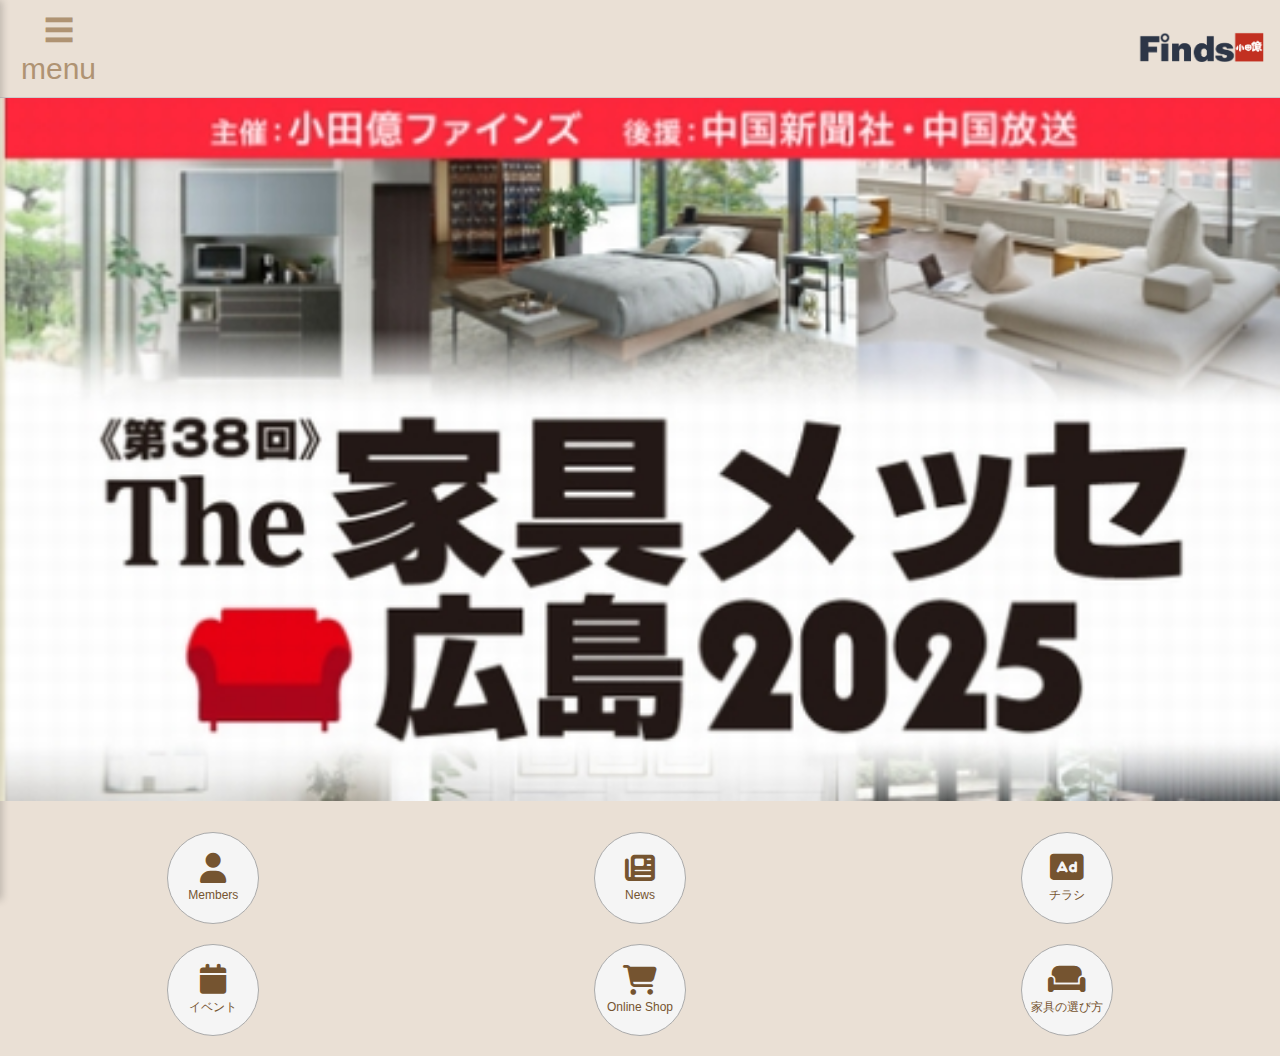
<file: index.html>
<!DOCTYPE html>
<html lang="ja">
<head>
  <meta charset="UTF-8">
  <meta name="viewport" content="width=device-width, initial-scale=1.0">
  <title>テストアプリ</title>

  <style>
    body {
      height: 100vh;
      margin: 0;
      font-family: 'Noto Sans Japanese',"ヒラギノ角ゴ Pro W3", "Hiragino Kaku Gothic Pro", "メイリオ", Meiryo, Osaka, "ＭＳ Ｐゴシック", "MS P Gothic", sans-serif!important;
      background-color: #EAE0D5;
      padding: 0;
      color: #353841;
    }
  </style>
</head>
<body>
  <div id="common-header"></div> 

  <!-- Swiperスライダー -->
  <div class="swiper mySwiper">
    <div class="swiper-wrapper">
      <div class="swiper-slide"><a href="https://www.odaokufinds.com/event/messe/messe38?in=1&ev=1286"><img src="images/slide1.jpg" alt="スライド1"></a></div>
      <div class="swiper-slide"><a href="https://www.e-finds.net/tokusyuu.php?seqno=34"><img src="images/slide2.jpg" alt="スライド2"></a></div>
      <div class="swiper-slide"><a href="https://www.e-finds.net/tokusyuu.php?seqno=30"><img src="images/slide3.jpg" alt="スライド3"></a></div>
      <div class="swiper-slide"><a href="https://www.e-finds.net/tokusyuu.php?seqno=22"><img src="images/slide4.jpg" alt="スライド3"></a></div>
    </div>
    <div class="swiper-pagination"></div>
  </div>

  <!-- 丸ボタン -->
  <div class="circle-buttons">
    <a href="member.html" class="circle-btn">
      <i class="fas fa-user"></i>
      <span>Members</span>
    </a>
    <div class="circle-btn"><i class="fas fa-newspaper"></i><span>News</span></div>
    <div class="circle-btn"><i class="fas fa-ad"></i><span>チラシ</span></div>
    <div class="circle-btn"><i class="fas fa-calendar"></i><span>イベント</span></div>
    <div class="circle-btn"><i class="fas fa-shopping-cart"></i><span>Online Shop</span></div>
    <div class="circle-btn"><i class="fas fa-couch"></i><span>家具の選び方</span></div>
  </div>

  <!-- ヘッダー読み込みとSwiper初期化 -->
  <script>
    fetch('header.html')
      .then(res => res.text())
      .then(data => {
        document.getElementById('common-header').innerHTML = data;

        setupHamburgerMenu();
        // Swiper用スクリプトを挿入
        const swiperScript = document.createElement('script');
        swiperScript.src = 'https://cdn.jsdelivr.net/npm/swiper@11/swiper-bundle.min.js';
        swiperScript.onload = () => {
          new Swiper(".mySwiper", {
            loop: true,
            pagination: {
              el: ".swiper-pagination",
              clickable: true,
            },
            autoplay: {
              delay: 4000,
              disableOnInteraction: false,
            },
          });
        };
        document.body.appendChild(swiperScript);
      });
  </script>
</body>
</html>
</file>
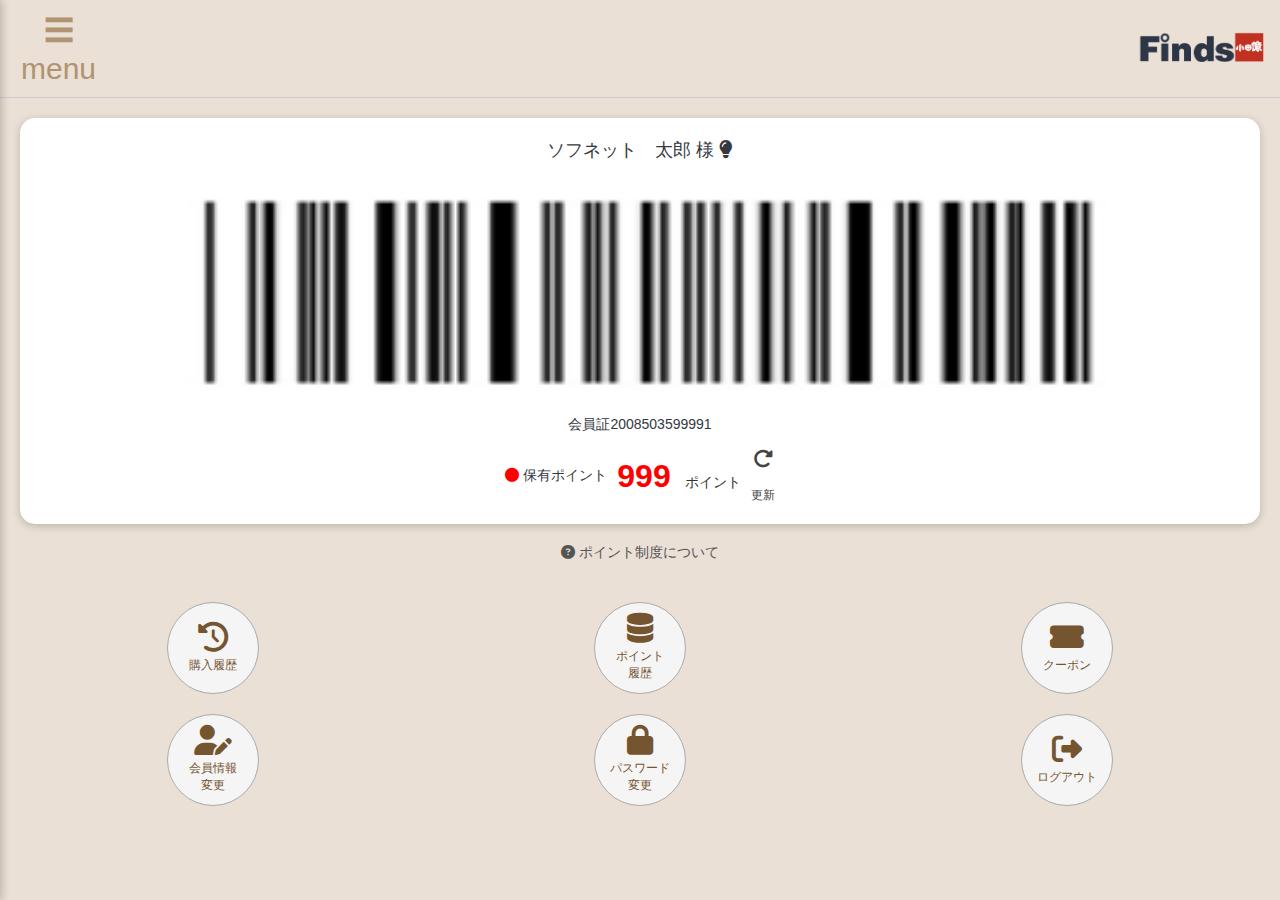
<file: member.html>
<!DOCTYPE html>
<html lang="ja">
<head>
  <meta charset="UTF-8">
  <meta name="viewport" content="width=device-width, initial-scale=1.0">
  <title>テストアプリ</title>
  <script>
    if ('serviceWorker' in navigator) {
      navigator.serviceWorker.register('/service-worker.js').then((registration) => {
        console.log('サービスワーカーが登録されました:', registration);
      }).catch((error) => {
        console.log('サービスワーカーの登録に失敗しました:', error);
      });
    }
  </script>
  <style>
    body {
      height: 100vh;
      margin: 0;
      font-family: 'Noto Sans Japanese',"ヒラギノ角ゴ Pro W3", "Hiragino Kaku Gothic Pro", "メイリオ", Meiryo, Osaka, "ＭＳ Ｐゴシック", "MS P Gothic", sans-serif!important;
      background-color: #EAE0D5;
      padding: 0;
      color: #353841;
    }
  </style>
</head>
<body>
  <div id="common-header"></div> 

<!-- 会員証カード -->
<div class="card">
    <div class="name">ソフネット　太郎 様 <i class="fas fa-lightbulb"></i></div>
    <img class="barcode" src="images/barcode.png" alt="バーコード" />
    <div class="member-id">会員証2008503599991</div>
    <div class="points">
      <span class="label"><i class="fas fa-circle" style="color:red"></i> 保有ポイント</span>
      <div class="point-value">999 <span>ポイント</span></div>
      <div class="refresh">
        <i class="fas fa-rotate-right"></i><br>更新
      </div>
    </div>
  </div>

  <!-- 補足情報 -->
  <div class="info-note"><i class="fas fa-question-circle"></i> ポイント制度について</div>

    <!-- ボタンアイコンメニュー -->
    <div class="circle-buttons">
        <div class="circle-btn"><i class="fas fa-history"></i><span>購入履歴</span></div>
        <div class="circle-btn"><i class="fas fa-database"></i><span>ポイント<br>履歴</span></div>
        <div class="circle-btn"><i class="fas fa-ticket-alt"></i><span>クーポン</span></div>
        <div class="circle-btn"><i class="fas fa-user-edit"></i><span>会員情報<br>変更</span></div>
        <div class="circle-btn"><i class="fas fa-lock"></i><span>パスワード<br>変更</span></div>
        <div class="circle-btn"><i class="fas fa-sign-out-alt"></i><span>ログアウト</span></div>
    </div>

  <!-- ヘッダー読み込みとSwiper初期化 -->
  <script>
    fetch('header.html')
      .then(res => res.text())
      .then(data => {
        document.getElementById('common-header').innerHTML = data;

      });
    // DOMが挿入された後にイベントを登録
    document.getElementById('menuOverlay').addEventListener('click', () => {
        document.getElementById('sideMenu').classList.remove('open');
        document.getElementById('menuOverlay').style.display = 'none';
    });

</script>
</body>
</html>
</file>
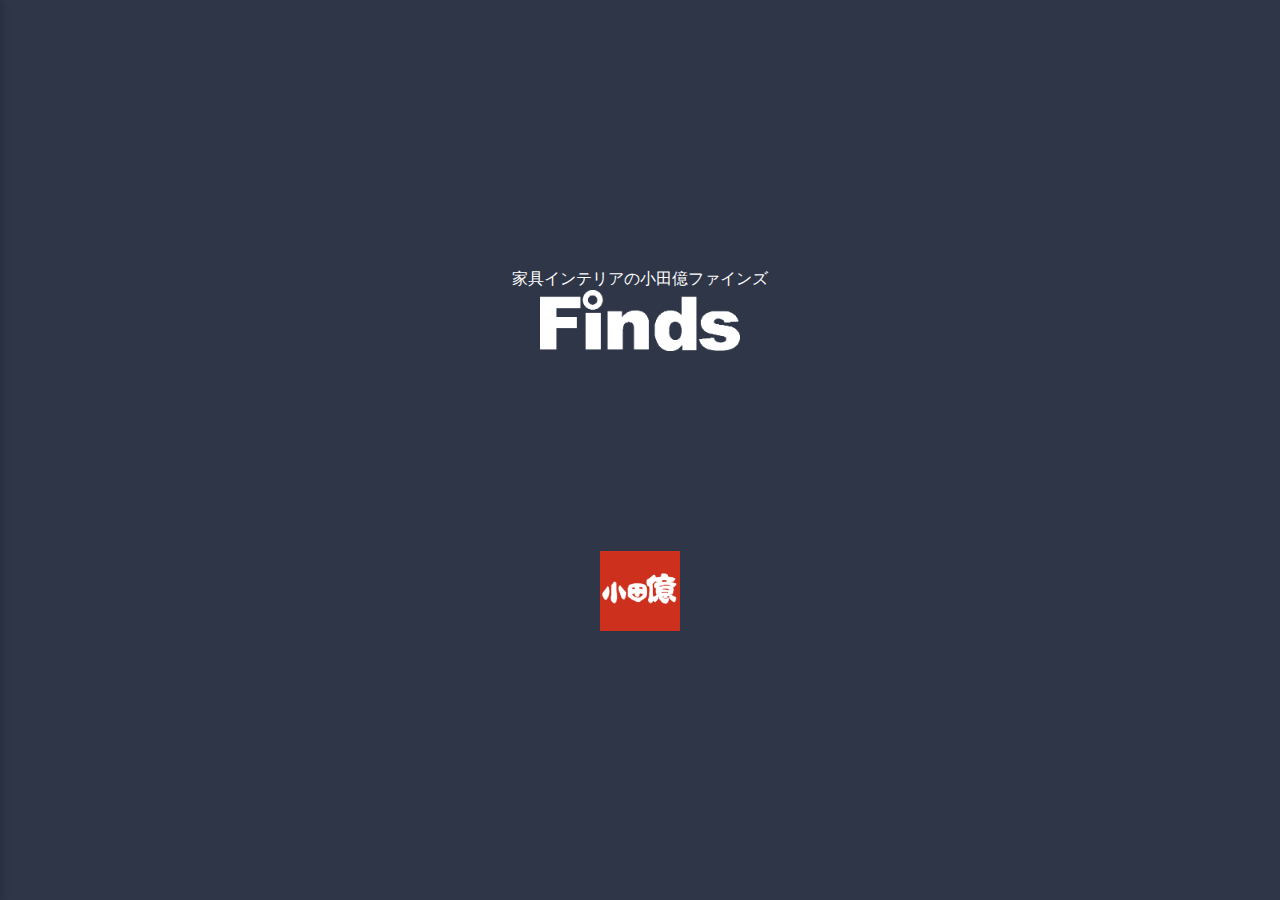
<file: top.html>
<!DOCTYPE html>
<html lang="ja">
<head>
  <meta charset="UTF-8">
  <meta name="viewport" content="width=device-width, initial-scale=1.0">
  <title>テストアプリ</title>
  <script>
    fetch('header.html')
      .then(res => res.text())
      .then(data => {
        document.getElementById('common-header').innerHTML = data;
      });
  </script>
</head>
<style>
  body{
    display: flex;
    justify-content: center;
    align-items: center;
    height: 100vh;
    margin: 0;
    background-color: #2F3647!important; /* 背景色を黒に設定 */
  }
  div.top{
    display: flex;
    flex-direction: column;
    align-items: center;
    color:#fff;
  }
  img.findslogo{
    width: 200px; 
    height: auto; 
    margin-bottom: 200px; 
  }
  img.odaokulogo{
    width: 80px;
    height: auto; 
  }
  .headerarea{display:none!important;}
</style>
<body>
  <div id="common-header"></div> 
  <div class="top">
    家具インテリアの小田億ファインズ<br>
    <img src="images/logo_finds_white.png" alt="Finds" class="findslogo">
    <img src="images/logo_odaoku.png" alt="小田億株式会社" class="odaokulogo">
  </div>
</body>
</html>
</file>
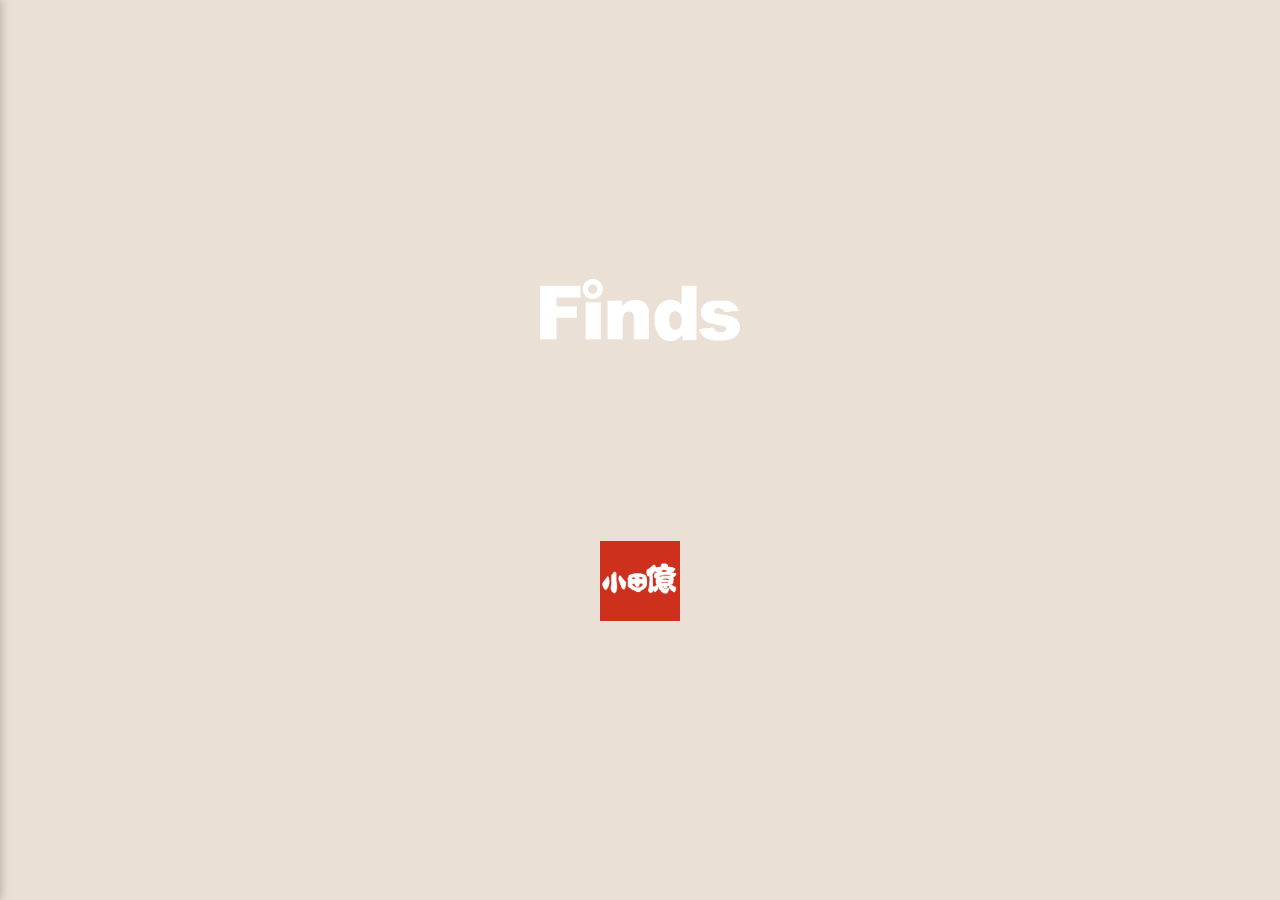
<file: welcome.html>
<!DOCTYPE html>
<html lang="ja">
<head>
  <meta charset="UTF-8">
  <meta name="viewport" content="width=device-width, initial-scale=1.0">
  <title>テストアプリ</title>
  <script>
    fetch('header.html')
      .then(res => res.text())
      .then(data => {
        document.getElementById('common-header').innerHTML = data;
      });
  </script>
</head>
<style>
  body{
    display: flex;
    justify-content: center;
    align-items: center;
    height: 100vh;
    margin: 0;
    background-color: #2F3647; 
  div.top{
    display: flex;
    flex-direction: column;
    align-items: center;
  }
  img.findslogo{
    width: 200px; 
    height: auto; 
    margin-bottom: 200px; 
  }
  img.odaokulogo{
    width: 80px;
    height: auto; 
  }
  .headerarea{display:none!important;}
</style>
<body>
  <div id="common-header"></div> 
  <div class="top">
    <img src="images/logo_finds_white.png" alt="Finds" class="findslogo">
    <img src="images/logo_odaoku.png" alt="小田億株式会社" class="odaokulogo">
  </div>
</body>
</html>
</file>
